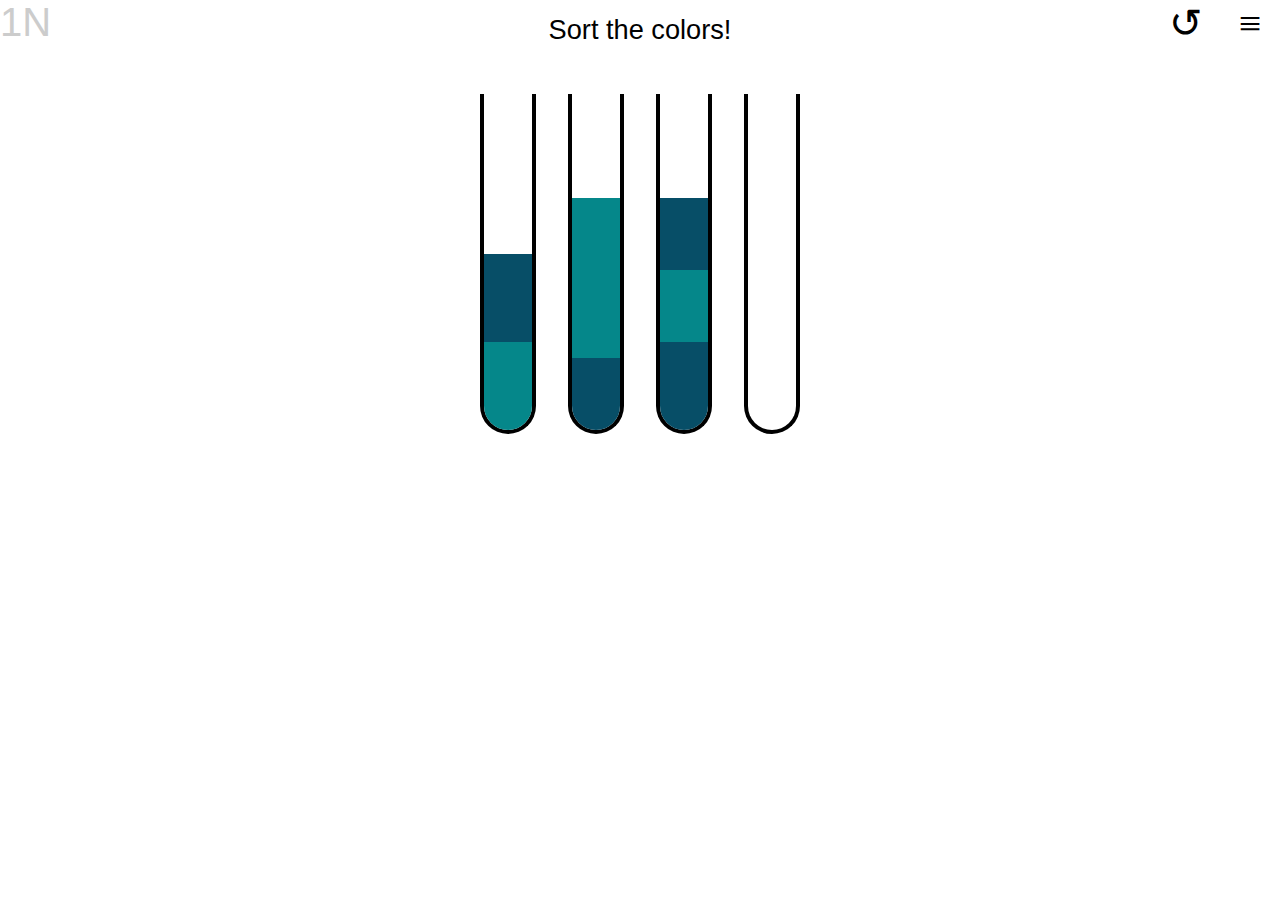
<file: index.html>
<!DOCTYPE html>
<html>
    <head>
        <title>Be like water</title>
        <meta name="viewport" content="width=device-width, initial-scale=1.0">
        <link rel="stylesheet" href="style.css"/>
        <link rel="stylesheet" href="unicorn.css"/>
        <script src="colors.js"></script>
        <script src="feedback.js"></script>
        <script src="game.js"></script>
        <script src="levelgen.js"></script>
        <script src="random.js"></script>
        <script src="state.js"></script>
        <script src="toolbar.js"></script>
        <script src="water.js"></script>
    </head>
    <body>
        <div id="messages" class="title">&nbsp;</div>
        <div id="level-no"></div>
        <div id="toolbar">
            <div id="undo-button">&#10554;</div>
            <div id="reset-button">&#8634;</div>
            <a href="menu.html"><div id="menu-button">&#8801;</div></a>
        </div>
        <div id="game-container">
            <div id="game"></div>
        </div>
        <script>start_game()</script>
    </body>
</html>
</file>
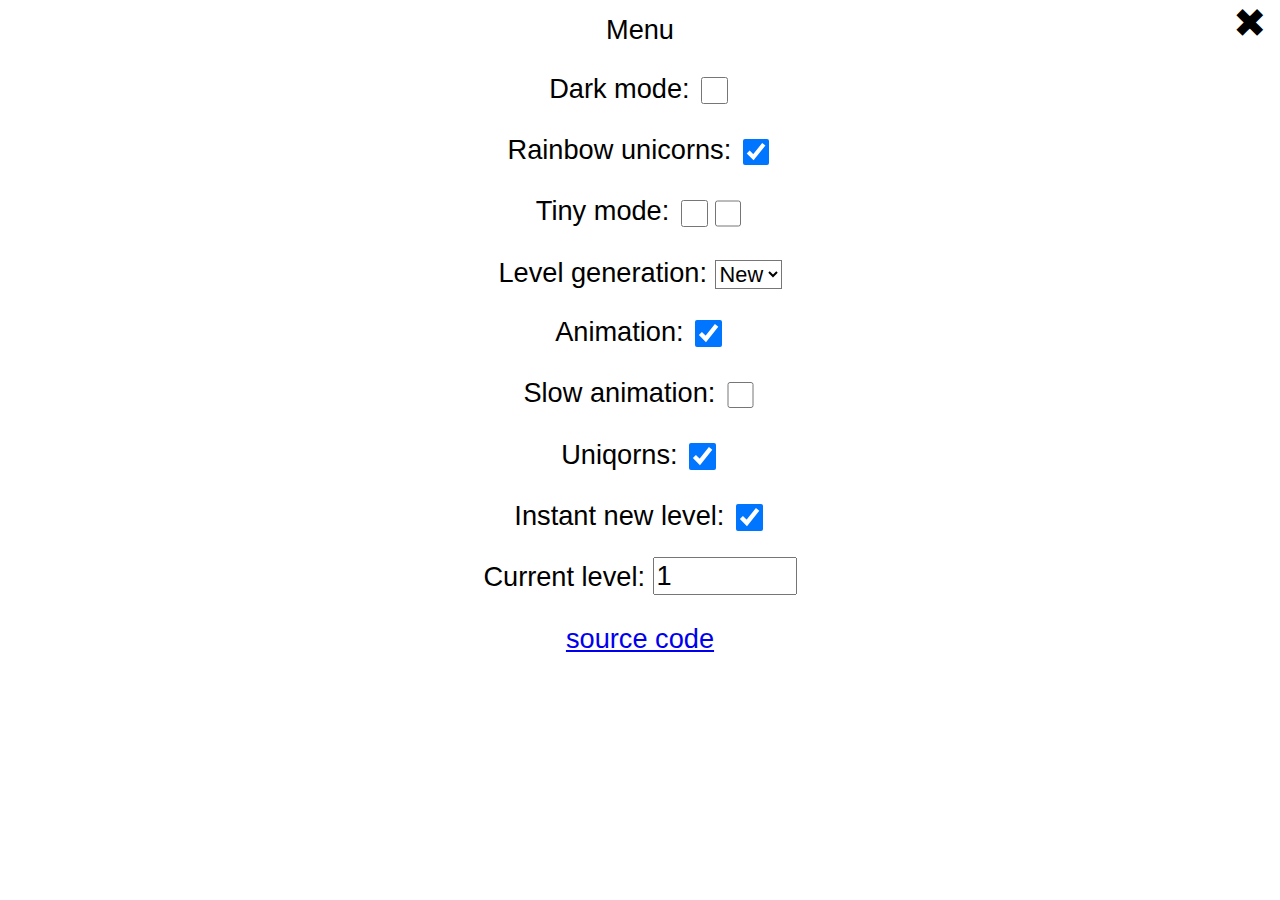
<file: menu.html>
<!DOCTYPE html>
<html>
    <head>
        <title>Be like water</title>
        <meta name="viewport" content="width=device-width, initial-scale=1.0">
        <link rel="stylesheet" href="style.css"/>
        <script src="menu.js"></script>
    </head>
    <body>
        <div class="title">Menu</div>
        <div id="toolbar">
            <a href="index.html">
                <div id="close-button">&#10006;</div>
            </a>
        </div>
        <div id="menu" class="title">
            <div>Dark mode: <input type="checkbox" id="dark"></div>
            <div>Rainbow unicorns: <input type="checkbox" id="rainbow"></div>
            <div>Tiny mode: <input type="checkbox" id="small"><input type="checkbox" id="tiny"></div>
            <div>Level generation: <select name="gen" id="gen">
                <option value="true">Old</option>
                <option value="false">New</option>
                <option value="beta">Beta</option>
            </select></div>
            <div>Animation: <input type="checkbox" id="transitions"></div>
            <div>Slow animation: <input type="checkbox" id="slow"></div>
            <div>Uniqorns: <input type="checkbox" id="uniqorn"></div>
            <div>Instant new level: <input type="checkbox" id="instant-new-level"></div>
            <div>Current level: <input type="number" id="level"></div>
            <div><a href="https://github.com/Gedas-S/watersort">source code</a></div>
        </div>
        <script>load_menu()</script>
    </body>
</html>
</file>
<file: style.css>
body {
    width: 100%;
    margin: 0;
    color: black;
}
body.dark {
    background-color: black;
    color:#BBB
}

#messages {
    width: 100%;
}
@media screen and (max-width: 25em) {
    #messages {
        width: calc(100% - 3em);
    }
}
.title {
    text-align: center;
    white-space: nowrap;
    font-size: 1.7em;
    font-family: 'Corbel', 'Trebuchet MS', Arial, sans-serif;
    margin-top: 0.5em;
}

.overlay {
    position: fixed;
    top: 0;
    left: 0;
    width: 100%;
    height: 100%;
    z-index: 900;
}

#game-container {
    width: 100%;
    overflow-x: hidden;
}
#game-container.small {
    font-size: 0.72em;
}
#game-container.tiny {
    font-size: 0.549em;
}

#game {
    position: relative;
    left: 0;
    width: 100%;
}
#game.transition {
    transition: left 1000ms ease;
    left: -100%;
    width: 200%;
}
#game.transition.slow {
    transition: left 5000ms ease;
}
#game * {
    box-sizing: content-box;
}

.level {
    display: inline-flex;
    width: 100%;
    justify-content: center;
    flex-wrap: wrap;
}
#game.transition .level {
    width: 50%;
}


.bottle {
    width: 3em;
    height: 20em;
    padding-top: 1em;
    margin: 1em;
    margin-top: 3em;
    transition: margin 300ms, padding 500ms, border 500ms;
    border: 0.25em solid black;
    border-top: 0;
    border-radius: 0 0 1.75em 1.75em;

    position: relative;
    display: inline-flex;
    flex-direction: column-reverse;
    vertical-align: text-bottom;
    touch-action: manipulation;
}
.dark .bottle {
    border-color: gray;
}

.capped {
    padding-top: 0;
    border-top: 1em solid black;
}

.selected-bottle {
    margin-top: 1em;
    margin-bottom: 2em;
}

.water {
    width: 3em;
    height: 0;
}
.water.detached {
    position: absolute;
    transform: translateY(2.04em);
    z-index: -1;
}

.bottle .water:first-of-type, .water.detached.bottom {
    border-radius: 0 0 1.75em 1.75em;
}

#level-no {
    height: 2.5em;
    font-size: 2.5em;
    font-family: Verdana, Geneva, Tahoma, sans-serif;
    color: #CCC;
    position: absolute;
    top: 0;
    left: 0;
    z-index: -1;
}
.dark #level-no {
    color: #444;
}

#toolbar {
    height: 2.5em;
    position: absolute;
    top: 0;
    right: 0;
    z-index: 1000;
}
#toolbar div {
    display: inline-block;
    cursor: pointer;
    font-size: 2.5em;
    height: 1.5em;
    width: 1.5em;
    padding: 0;
    text-align: center;
    touch-action: manipulation;
    color: black
}
.dark #toolbar div {
    color: #BBB
}
#toolbar div.inactive {
    display: none;
}

#menu > div {
    margin-top: 1em;
}
input[type="checkbox"] {
    width: 2em;
    height: 2em;
    vertical-align: middle;
}
input[type="number"] {
    font-size: 1em;
    vertical-align: middle;
    margin-top: -0.2em;
    width: 5em;
}
select {
    background-color: white;
    font-size: 0.8em;
}
</file>
<file: unicorn.css>
.bottle::after {
    content: "";
    height: 0;
    width: 3em;
    -webkit-mask: url("assets/mystical-unicorn.svg") 3em 0;
    mask: url("assets/mystical-unicorn.svg") 3em 0;
    -webkit-mask-repeat: no-repeat;
    mask-repeat: no-repeat;
    -webkit-mask-position: 0em 0em;
    mask-position: 0em 0em;
    background: black;
    transition: top 500ms, height 500ms;
    position: absolute;
    bottom: 18.74em;
}
.dark .bottle::after {
    background: gray;
}
.slow .bottle::after {
    transition: top 1500ms, height 1500ms;
}

.bottle.capped::after {
    bottom: 20.9em;
    height: 2.16em;
    -webkit-mask-size: 3em 2.16em;
    mask-size: 3em 2.16em;
}
@keyframes rainbow-run {
    from {background-position-x: 0;}
    to {background-position-x: -2em;}
}
.rainbow .capped::after {
    background: linear-gradient(90deg, red, orange, yellow, lime, cyan, blue, magenta, red);
    background-size: 2em 2.16em;
    animation: rainbow-run linear 2.4s infinite;
}

.herd .bottle:nth-child(12n+4):after {
    -webkit-mask-image: url("assets/1unicorn-silhouette.svg");
    mask-image: url("assets/1unicorn-silhouette.svg");
    -webkit-mask-position: 0em -0.1em;
    mask-position: 0em -0.1em;
}

.herd .bottle:nth-child(12n+3):after {
    -webkit-mask-image: url("assets/2unicorn-silhouette.svg");
    mask-image: url("assets/2unicorn-silhouette.svg");
}

.herd .bottle:nth-child(12n+1):after {
    -webkit-mask-image: url("assets/4unicorn-silhouette-3.svg");
    mask-image: url("assets/4unicorn-silhouette-3.svg");
    -webkit-mask-position: 0em 0.1em;
    mask-position: 0em 0.1em;
}

.herd .bottle:nth-child(12n+5):after {
    -webkit-mask-image: url("assets/5unicorn-silhouette.svg");
    mask-image: url("assets/5unicorn-silhouette.svg");
}

.herd .bottle:nth-child(12n+6):after {
    -webkit-mask-image: url("assets/6unicorn-silhouette-7.svg");
    mask-image: url("assets/6unicorn-silhouette-7.svg");
    -webkit-mask-position: 0em -0.1em;
    mask-position: 0em -0.1em;
}

.herd .bottle:nth-child(12n+7):after {
    -webkit-mask-image: url("assets/7rearing-unicorn-silhouette.svg");
    mask-image: url("assets/7rearing-unicorn-silhouette.svg");
}

.herd .bottle:nth-child(12n+8):after {
    -webkit-mask-image: url("assets/8wild-galloping-unicorn.svg");
    mask-image: url("assets/8wild-galloping-unicorn.svg");
    -webkit-mask-position: 0em 0.1em;
    mask-position: 0em 0.2em;
}

.herd .bottle:nth-child(12n+9):after {
    -webkit-mask-image: url("assets/9arabian-unicorn-silhouette.svg");
    mask-image: url("assets/9arabian-unicorn-silhouette.svg");
}

.herd .bottle:nth-child(12n+10):after {
    -webkit-mask-image: url("assets/10unicorn-silhouette-5.svg");
    mask-image: url("assets/10unicorn-silhouette-5.svg");
}

.herd .bottle:nth-child(12n+2):after {
    -webkit-mask-image: url("assets/11unicorn-silhouette-4.svg");
    mask-image: url("assets/11unicorn-silhouette-4.svg");
}
</file>
